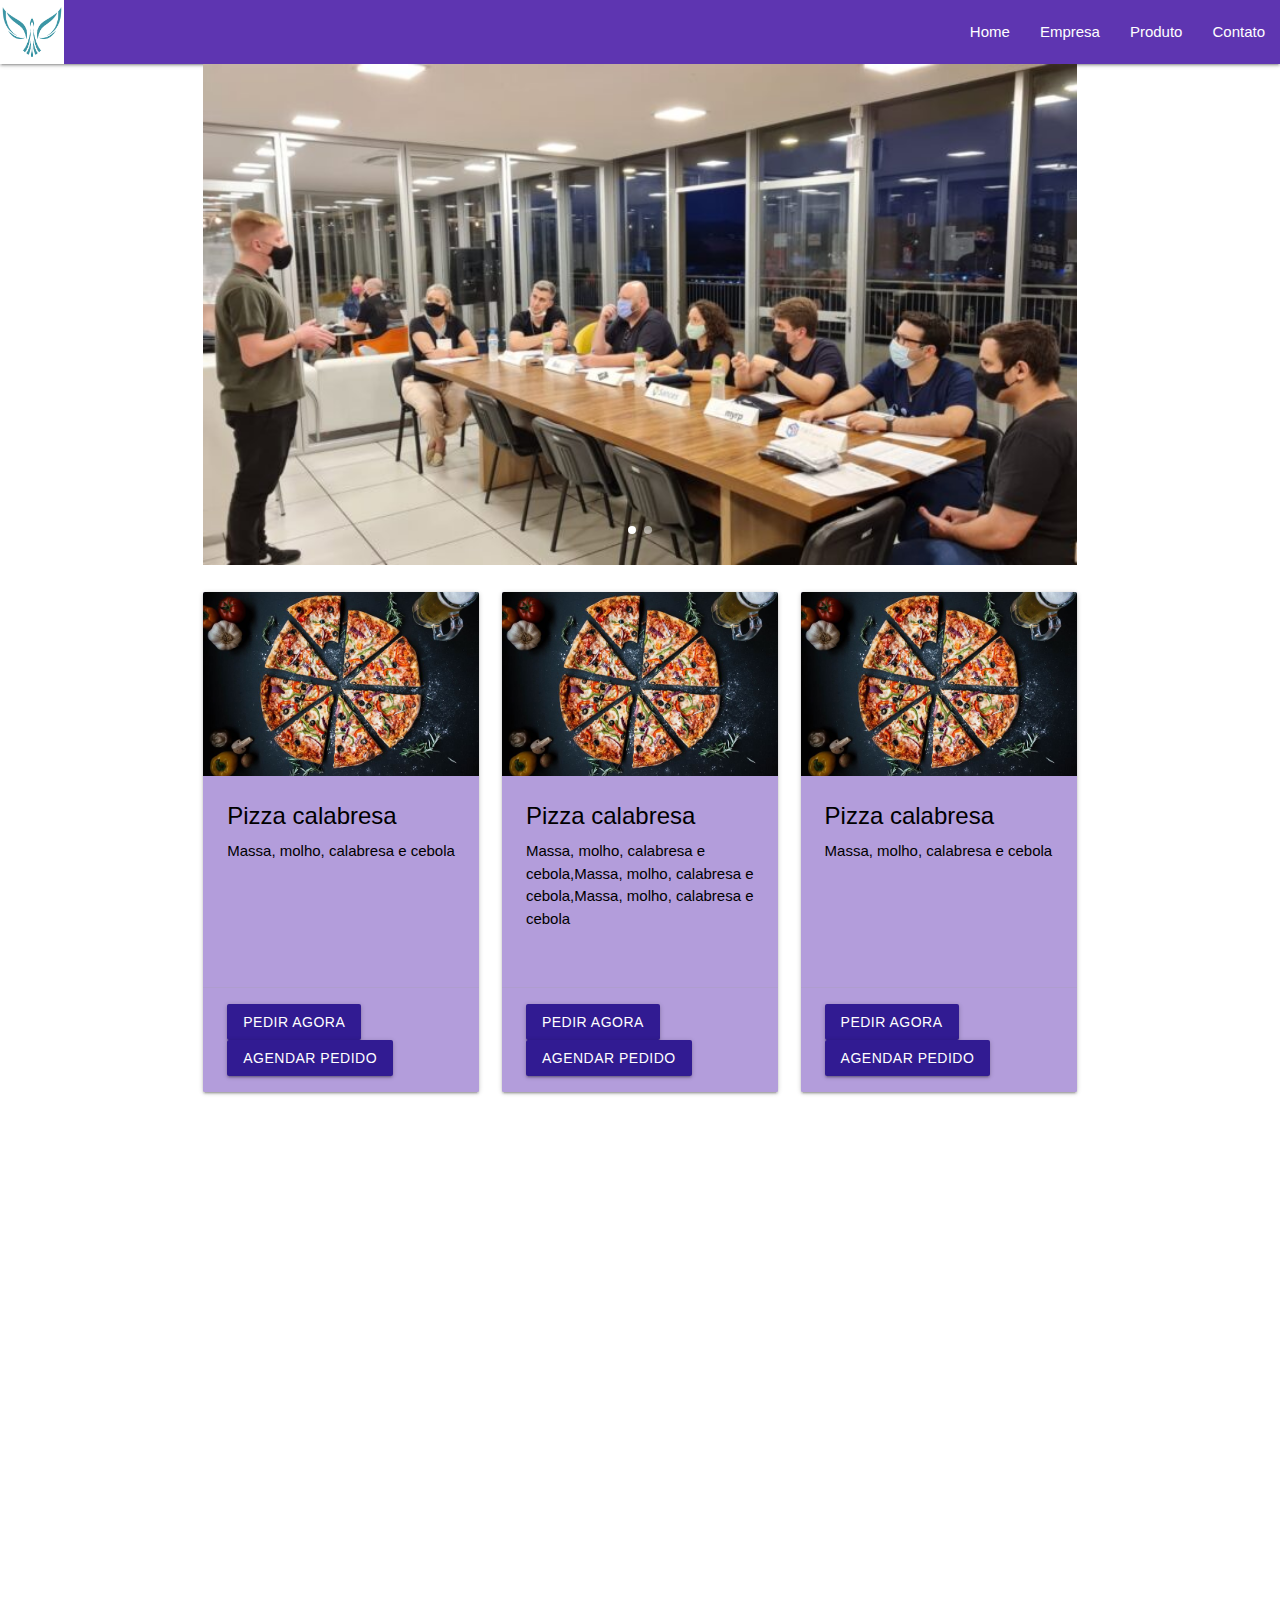
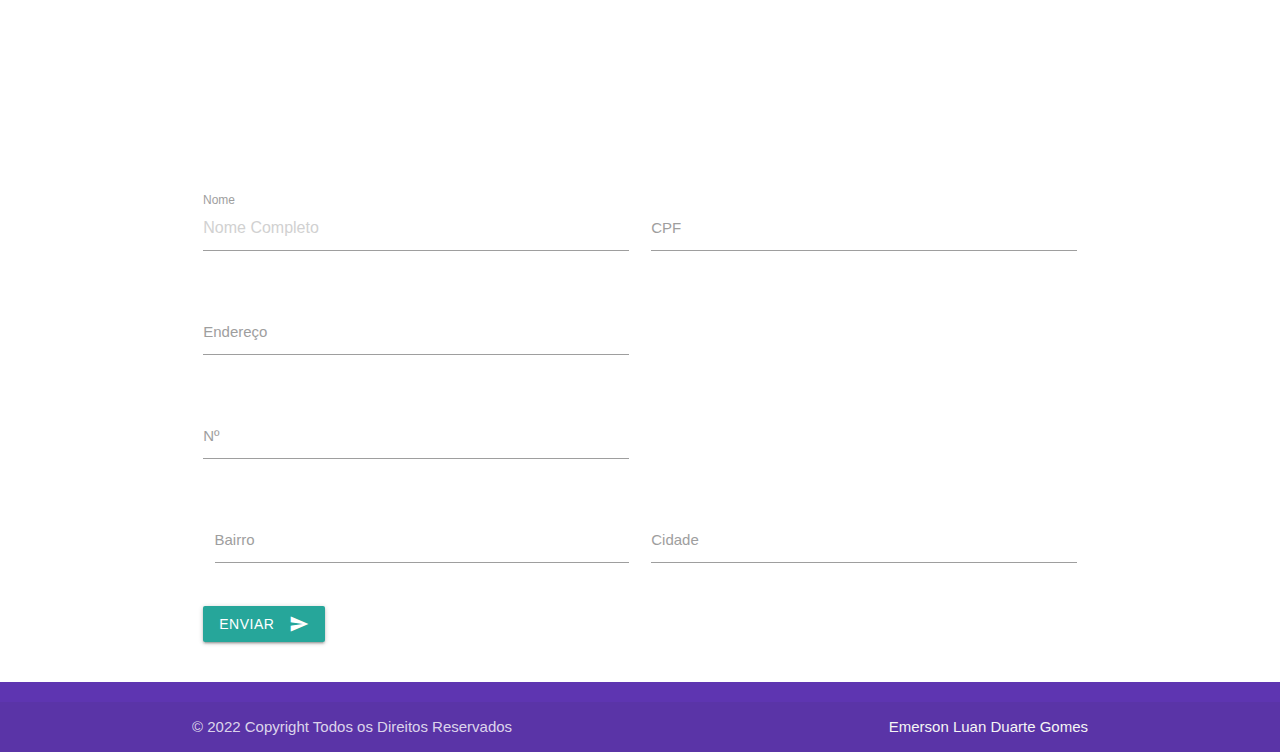
<file: new-HTML/materialize/index.html>
<!DOCTYPE html>
<html lang="en">
<head>
    <meta charset="UTF-8">
    <meta http-equiv="X-UA-Compatible" content="IE=edge">
    <meta name="viewport" content="width=device-width, initial-scale=1.0">
    <link rel="stylesheet" href="css/materialize.min.css">
    <link rel="stylesheet" href="css/app.css">
    <link href="https://fonts.googleapis.com/icon?family=Material+Icons" rel="stylesheet">
    <title>Document</title>
</head>
<body>

    <nav class="deep-purple darken-1">
        <div class="nav-wrapper">
          <a href="#" class="brand-logo"><img src="img/img.png"></a>
          <ul id="nav-mobile" class="right hide-on-med-and-down">
            <li><a href="index.html">Home</a></li>
            <li><a href="empresa.html">Empresa</a></li>
            <li><a href="produto.html">Produto</a></li>
            <li><a href="contato.html">Contato</a></li>
          </ul>
        </div>
      </nav>

    <main class="container">
<div class="row">
  <div class="col s12 m12">
    <div class="carousel carousel-slider">
        <a class="carousel-item" href="#one!"><img src="img/empresa.jpg" width="100%"></a>
        <a class="carousel-item" href="#two!"><img src="img/entra21.png" width="100%"></a>
      </div>
</div>
  </div>

<div class="row listaPizzas">
  <!-- inicio do card  -->
  <div class="col s12 m4">
    <div class="card large deep-purple lighten-3">
      <div class="card-image">
        <img src="img/pizza.jpg">
      </div>
      <div class="card-content black-text">
        <span class="card-title">Pizza calabresa</span>
        <p>Massa, molho, calabresa e cebola</p>
      </div>
      <div class="card-action">
        <a href="#" class="btn deep-purple darken-4">Pedir agora</a>
        <a href="#" class="btn deep-purple darken-4">Agendar pedido</a>
      </div>
    </div>
  </div>
<!-- fim do card  -->

<!-- inicio do card  -->
<div class="col s12 m4">
  <div class="card large deep-purple lighten-3">
    <div class="card-image">
      <img src="img/pizza.jpg">
    </div>
    <div class="card-content black-text">
      <span class="card-title">Pizza calabresa</span>
      <p>Massa, molho, calabresa e cebola,Massa, molho, calabresa e cebola,Massa, molho, calabresa e cebola</p>
    </div>
    <div class="card-action">
      <a href="#" class="btn deep-purple darken-4">Pedir agora</a>
      <a href="#" class="btn deep-purple darken-4">Agendar pedido</a>
    </div>
  </div>
</div>
<!-- fim do card  -->

<!-- inicio do card  -->
<div class="col s12 m4">
  <div class="card large deep-purple lighten-3">
    <div class="card-image">
      <img src="img/pizza.jpg">
    </div>
    <div class="card-content black-text">
      <span class="card-title">Pizza calabresa</span>
      <p>Massa, molho, calabresa e cebola</p>
    </div>
    <div class="card-action">
      <a href="#" class="btn deep-purple darken-4">Pedir agora</a>
      <a href="#" class="btn deep-purple darken-4">Agendar pedido</a>
    </div>
  </div>
</div>
<!-- fim do card  -->

<div class="row">
  <div class="col s12 m12">
    <div class="inline-block">
      <iframe width="560" height="315" src="https://www.youtube.com/embed/X7CN-yGVzgM" title="YouTube video player" frameborder="0" allow="accelerometer; autoplay; clipboard-write; encrypted-media; gyroscope; picture-in-picture" allowfullscreen></iframe>
    </div>
  </div>
</div>


<div class="row">
<div class="col s12 m12">
  <div class="inline-block">
    <iframe width="560" height="315" src="https://www.youtube.com/embed/X7CN-yGVzgM" title="YouTube video player" frameborder="0" allow="accelerometer; autoplay; clipboard-write; encrypted-media; gyroscope; picture-in-picture" allowfullscreen></iframe>
  </div>
</div>
</div>

<div class="row">
  <form class="col s12">
    <div class="row">
      <div class="input-field col s6">
        <input placeholder="Nome Completo" id="first_name" type="text" class="validate">
        <label for="first_name">Nome</label>
      </div>
      <div class="input-field col s6">
        <input id="CPF" type="text" class="validate">
        <label for="CPF">CPF</label>
      </div>
    </div>
    <div class="row">
      <div class="input-field col s6">
        <input id="Endereço" type="text" class="validate">
        <label for="Endereço">Endereço</label>
      </div>
    </div>
    <div class="row">
      <div class="input-field col s6">
        <input id="Nº" type="text" class="validate">
        <label for="Nº">Nº</label>
      </div>
    </div>
    <div class="input-field col s6">
      <input id="Bairro" type="text" class="validate">
      <label for="Bairro">Bairro</label>
    </div>
    <div class="row">
      <div class="input-field col s6">
        <input id="Cidade" type="text" class="validate">
        <label for="Cidade">Cidade</label>
      </div>
    </div>
    <button class="btn waves-effect waves-light" type="" name="action"
    <a class="waves-effect waves-light btn"><i class="material-icons right">send</i>Enviar</a>
    </button>

  </form>

</div>

</div>
    </main>

    <footer class="page-footer deep-purple darken-1">
        <div class="footer-copyright">
          <div class="container">
          © 2022 Copyright Todos os Direitos Reservados
          <a class="grey-text text-lighten-4 right" href="#!">Emerson Luan Duarte Gomes</a>
          </div>
        </div>
      </footer>

    <script src="js/materialize.min.js"></script>
    <script src="js/app.js"></script>
</body>
</html>
</file>
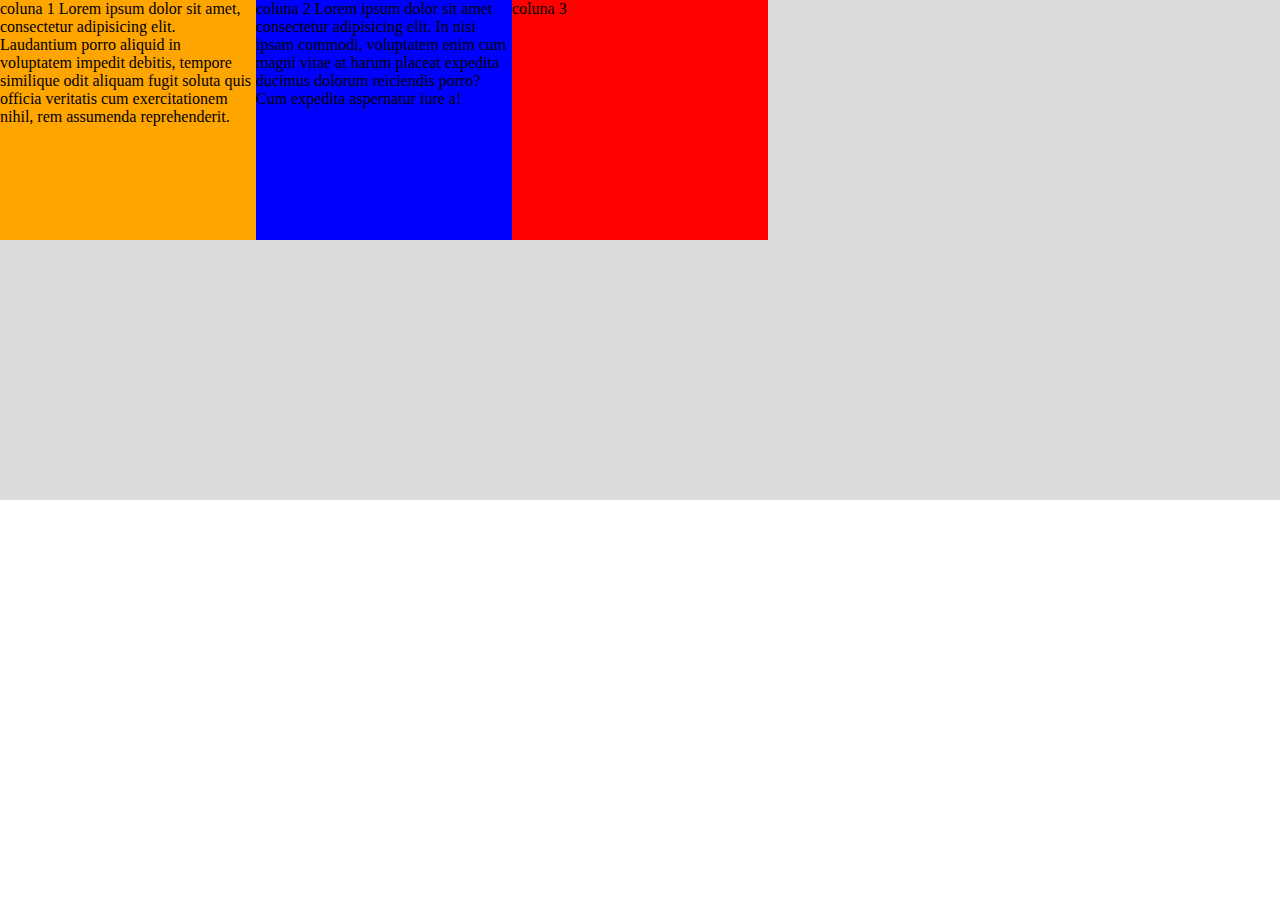
<file: new-HTML/flexbox/flexbox/index.html>
<!DOCTYPE html>
<html lang="en">
<head>
    <meta charset="UTF-8">
    <meta http-equiv="X-UA-Compatible" content="IE=edge">
    <meta name="viewport" content="width=device-width, initial-scale=1.0">
    <link rel="stylesheet" href="estilo.css">
    <title>Document</title>
</head>
<body>

    <div class="container">
        <div class="coluna orange"> coluna 1 Lorem ipsum dolor sit amet, consectetur adipisicing elit. Laudantium porro aliquid in voluptatem impedit debitis, tempore similique odit aliquam fugit soluta quis officia veritatis cum exercitationem nihil, rem assumenda reprehenderit.</div>
        <div class="coluna blue"> coluna 2 Lorem ipsum dolor sit amet consectetur adipisicing elit. In nisi ipsam commodi, voluptatem enim cum magni vitae at harum placeat expedita ducimus dolorum reiciendis porro? Cum expedita aspernatur iure a!</div>
        <div class="coluna red"> coluna 3</div>
    </div>
</body>
</html>
</file>
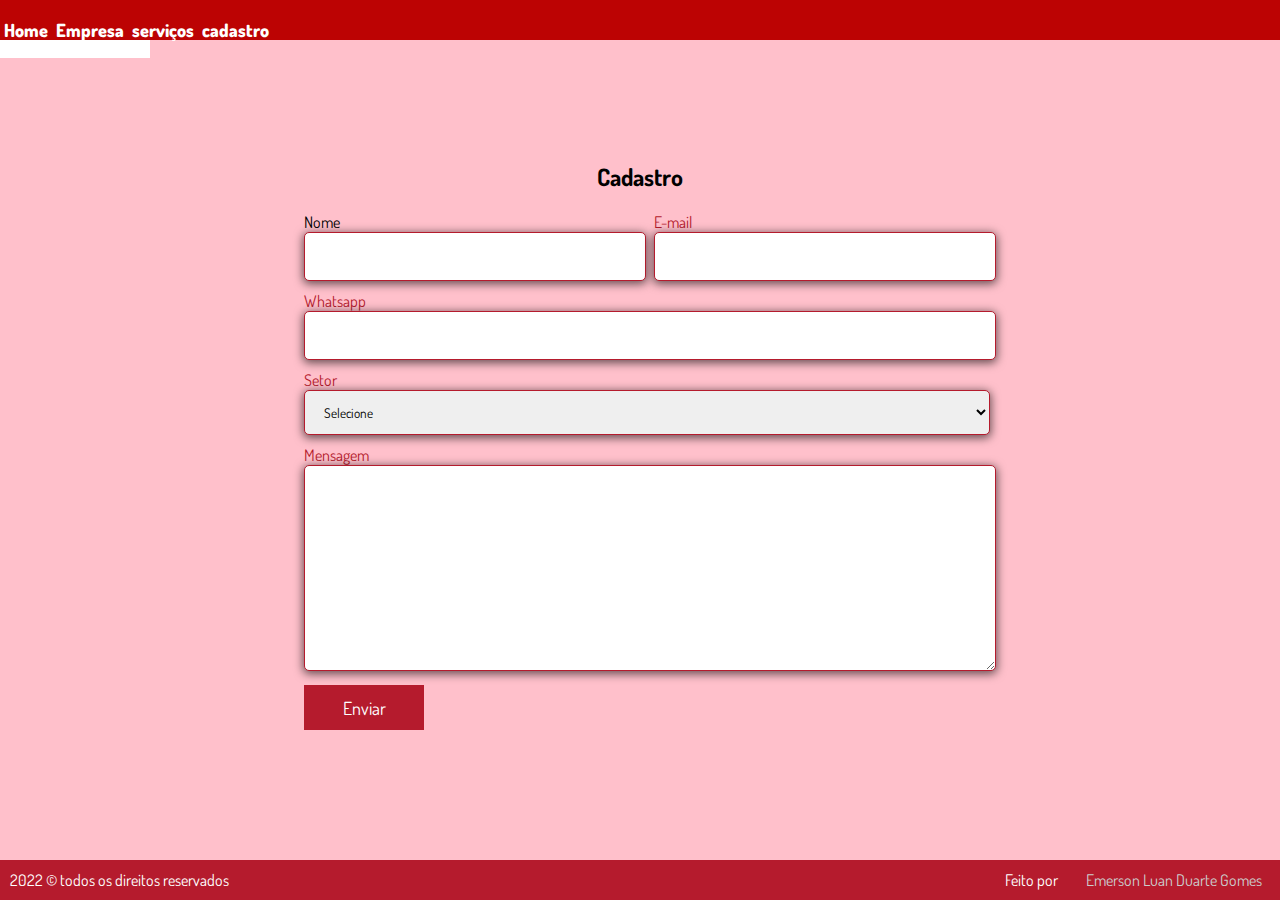
<file: new-HTML/cadastro.html>
<!DOCTYPE html>
<html lang="en">
<head>
    <meta charset="UTF-8">
    <meta http-equiv="X-UA-Compatible" content="IE=edge">
    <meta name="viewport" content="width=device-width, initial-scale=1.0">
    <link rel="stylesheet" href="CSS/estilos.css">
    <title>Meu Primeiro Site</title>
</head>
<body>
        <img src="img/entra21.png" width="150px">
<nav>
        <a href="index.html">Home</a>
        <a href="empresa.html">Empresa</a>
        <a href="servicos.html">serviços</a>
        <a href="cadastro.html">cadastro</a>
    
    </nav>

<main>
    <center><h2>Cadastro</h2></center>
<form action="#">
    <div class="formGroup metade"
    <label for="Nome">Nome</label>
    <input type="text" name="nome">
</div>

<div class="formGroup metade">
<label for="email">E-mail</label>
<input type="text" name="email">
</div>

<div class="formGroup total">
    <label for="whatsapp">Whatsapp</label>
    <input type="whatsapp" name="whatsapp">
</div>
    
       <div class="formGroup total">
           <label for="setor">Setor</label>
    <select name="setor">
        <option value="">Selecione</option>
        <option value="1">-Financeiro</option>
        <option value="2">-Vendas</option>
        <option value="3">-RH</option>
        <option value="4">-Diretoria</option>
    </select>
</div>
<div class="formGroup total">
    <label for="mensagem">Mensagem</label>
    <textarea name="mensagem" ></textarea>
</div>

<div class="formGroup inteiro">
    <button type="submit">Enviar</button>
</div>

</form>
</main>
       
<footer>
    <span class="direitos">2022 &copy; todos os direitos reservados</span> 
    <span class="assinatura"> Feito por 
        <a href="https://www.instagram.com/anticostume/" target="blank">Emerson Luan Duarte Gomes</a>
        </span>
</footer>


</body>
</html>
</file>
<file: new-HTML/materialize/css/app.css>
.brand-logo img{
    width: 64px;
}

body {
    display: flex;
    min-height: 100vh;
    flex-direction: column;
  }

  main {
    flex: 1 0 auto;
  }
  
  /* .listaPizzas .card-image{*/
</file>
<file: new-HTML/flexbox/flexbox/estilo.css>
*{
    margin: 0;
    padding: 0;
}

.container{
    width: 1280px;
    display: flex;
    background: gainsboro;
    min-height: 500px;
    flex: auto;
    align-items: /*flex-start*/;
    justify-content: flex-start;

}
.coluna{
    width: 20%;
    max-height: 240px;
}
.coluna.orange{
    background: orange;
}
.coluna.blue{
    background: blue;
}
.coluna.red{
    background: red;
}
</file>
<file: new-HTML/CSS/estilos.css>
@import url('https://fonts.googleapis.com/css2?family=Dosis:wght@200;300;400;700&family=Roboto:ital,wght@0,100;0,300;0,700;1,100;1,400;1,500&display=swap');
@import url('icofont.min.css');

html{
	overflow-y: scroll;
}
html, body{
margin: 0;
    padding: 0;
    min-height: 100%;
    
}
*{
    font-family:  'Dosis', sans-serif;
}
body{
    background: pink;
}
body.pageEmpresa{
    background: url("../img/thumbp.jpg") no-repeat center fixed;
    background-size: 100vw;
}
body.pageServicos{
    background: unset;
}
body.pageServicos video{
    position: fixed;
    width: 100vw;
    top: 0;
    left: 0;
    z-index: -1;
    opacity: 0.4;

}
nav{
    position: absolute;
    left: 0;
    top: 0;
    width: 100%;
    height: 40px;
    background: #bc0303;
}
body.pageServicos nav{
    background: black;
}
body.pageServicos .lente{
	position: absolute;
	left: 0;
	top: 0;
	width: 100%;
	height: 100%;
	background: #fff;
	opacity: 0.7;
	z-index: -1;
}
.logoSite{
	float: left;
	width: 150px;
}

/*comentário da funcção*/
nav a{
	display: block;
	width: auto;	
	height: 56px;
	padding: 4px;
	float: left;
	line-height: 53px;
	color: #fff;
	text-decoration: none;
	font-family: 'Dosis', sans-serif;
	font-weight: 800;
	font-size: 18px;
}

/*regras dos conteúdos*/
main{
	padding: 80px 0;
	overflow-x: unset;
}

.homeArticle{
	width: 43%;
	background: #f1efef;
	margin: 15px 2%;
	display: inline-block;
	float: left;
	border-radius: 15px;
	box-shadow: 0px 0px 6px 2px rgba(0,0,0,0.5);
	padding: 15px;
	min-height: 200px;
}
.homeArticle.active{
	background: #ccc;
}
.homeArticle img{
	float: left;
	margin-right: 10px;
	border: 1px solid #b51b2d;
	border-radius: 15px;
}
.homeArticle h2{
	font-size: 15px;
	text-transform: uppercase;
	color: #b51b2d;
}
.homeArticle p{
	font-style: italic;
	min-height: 80px;
}
.homeArticle a{
	width: 100px;
	display: block;
	position:relative;
	float: right;
	padding: 4px;
	text-align: center;
	text-decoration: none;
	color: #fff;
	background: #b51b2d;
	border-radius: 5px;
}
.homeArticle a:hover{
	box-shadow: 0px 0px 6px 2px rgba(0,0,0,0.5);
	padding: 6px;
	border-radius: 15px;
	transition:
	0.15s padding ease-out,
	0.15s border-radius ease-out,
}

/*estilos do carousel*/
.carousel{
	display: block;
	width: 100%;
	margin: 0;
	padding: 0;
	overflow: hidden;
	text-align: center;
}
.carousel li{
	width: 31%;
	list-style: none;
	display: inline-block;
	margin: 0 1%;
}
.carousel li img{
	width: 100%;
}

/*página serviços*/
body.pageServicos table{
	width: 90%;
	margin: 0 auto;
	border: 1px solid #b51b2d;
}

body.pageServicos table td{
	background: #fff;
	padding: 4px;
	border: unset;
}
/*cor sim cor não*/
body.pageServicos table tr:nth-child(odd) td {
	background:#ccc;
}

body.pageServicos table tr.titulo td{
	background: #b51b2d!important;
	color: #fff;
	text-align: center;
	font-size: 20px;
	text-transform: uppercase;
}

/*estilos footer*/
footer{
	width: 100%;
	height: 40px;
	position: fixed;
	bottom: 0;
	background: #b51b2d;
}
footer span{
	display: inline-block;
	width: 48%;
	padding: 10px;
	color: #fff;
}
footer .assinatura{
	text-align: right;
}
footer .assinatura a{
	color: #ccc;
	text-decoration: none;
	padding-left: 25px;
}
footer .assinatura a:hover{
	text-decoration: underline;
	background:  url('../img/oculos.png') left no-repeat;
	background-size: 15%;
}

/*configurações form*/
form{
	width: 700px;
	min-height: 540px;
	margin: 0 auto;
}
.formGroup{
	width: 100%;
	display: inline-block;
	float: left;
	margin-bottom: 10px;
	margin-left: 2%;

}

.formGroup input, 
.formGroup select, 
.formGroup textarea{
	width: 100%;
	height: 45px;
	border: 1px solid #b51b2d;
	text-indent: 15px;
	border-radius: 5px;
	box-shadow: 0px 2px 10px 1px rgba(0, 0, 0, 0.6);
}
.formGroup textarea{
	height: 200px;
}
.formGroup button{
	width: 120px;
	height: 45px;
	background: #b51b2d;
	border: unset;
	color: #fff;
	font-size: 18px;
}

.formGroup button:hover{
	cursor: pointer;
	background: #000;
}
.formGroup label{
	color: #b51b2d;
}
.formGroup.metade{
	width: 48%;
}
.formGroup.total{
	width: 98%;
}
</file>
